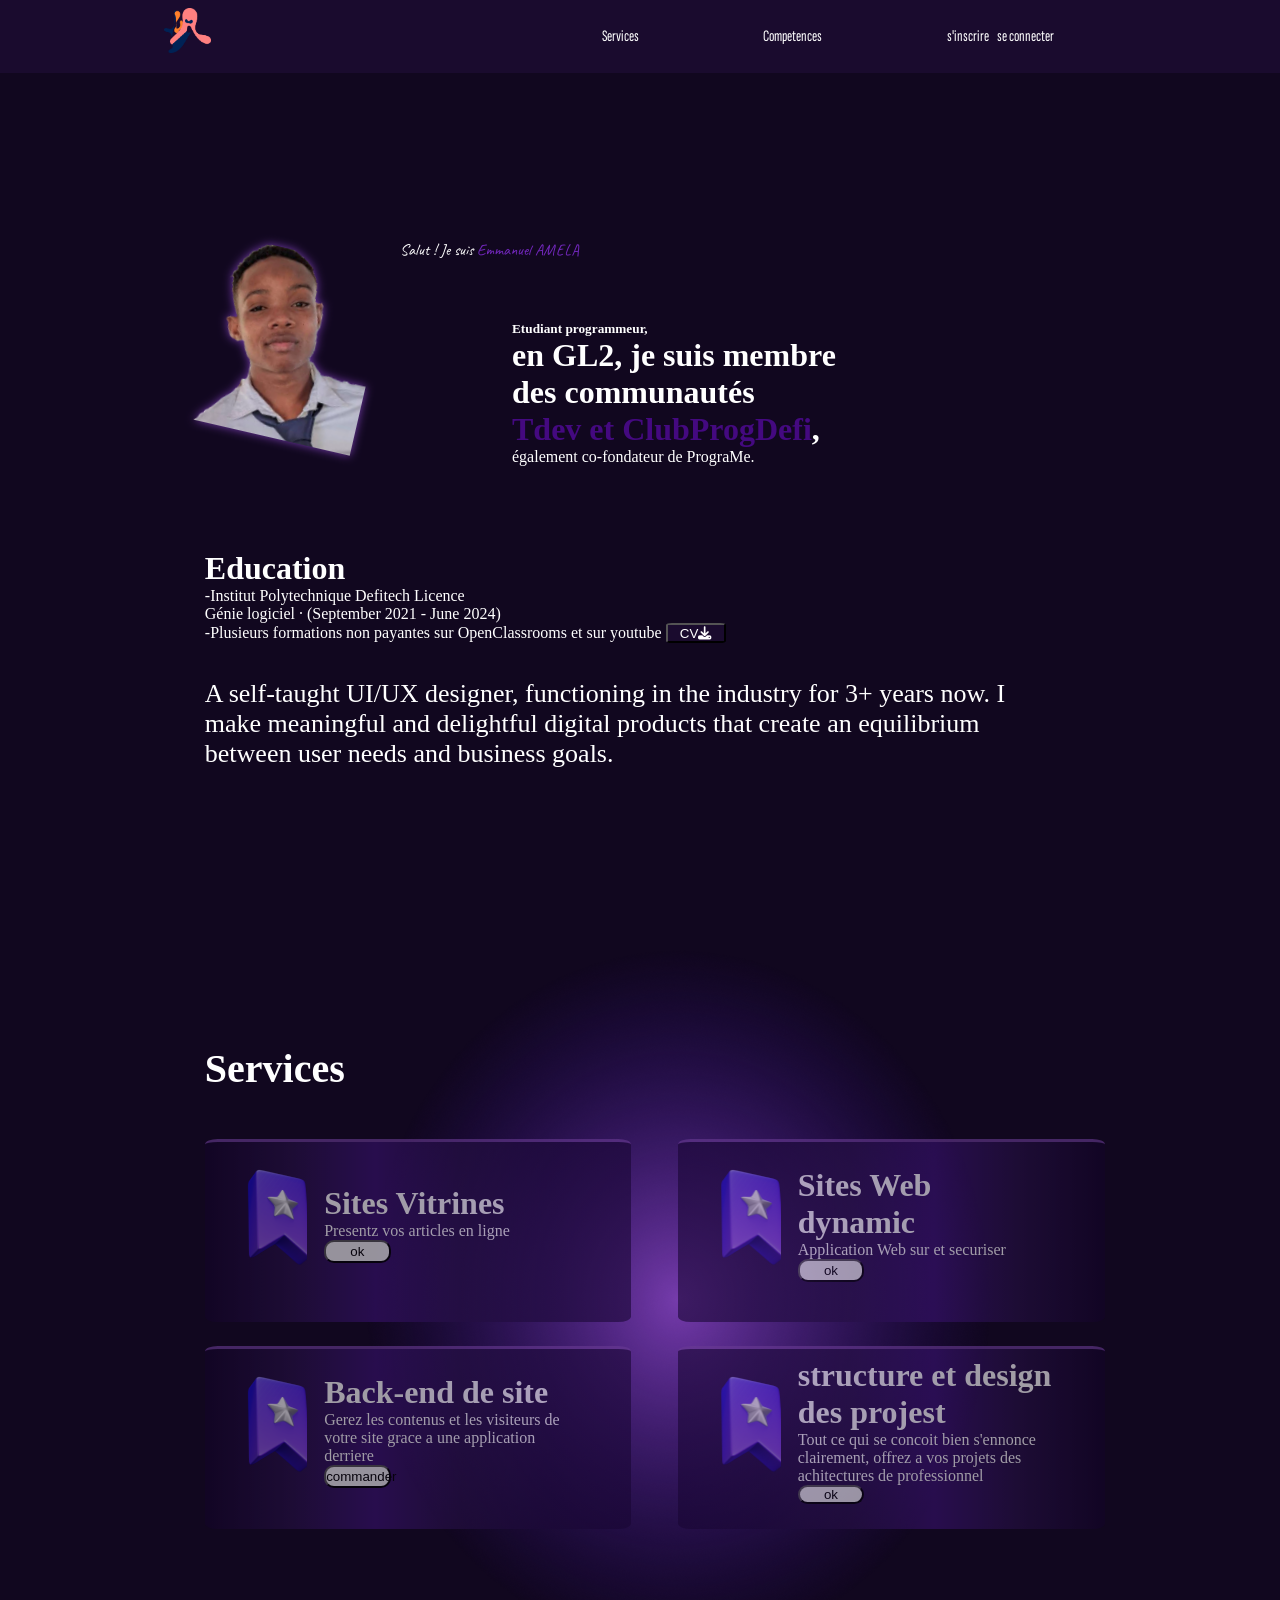
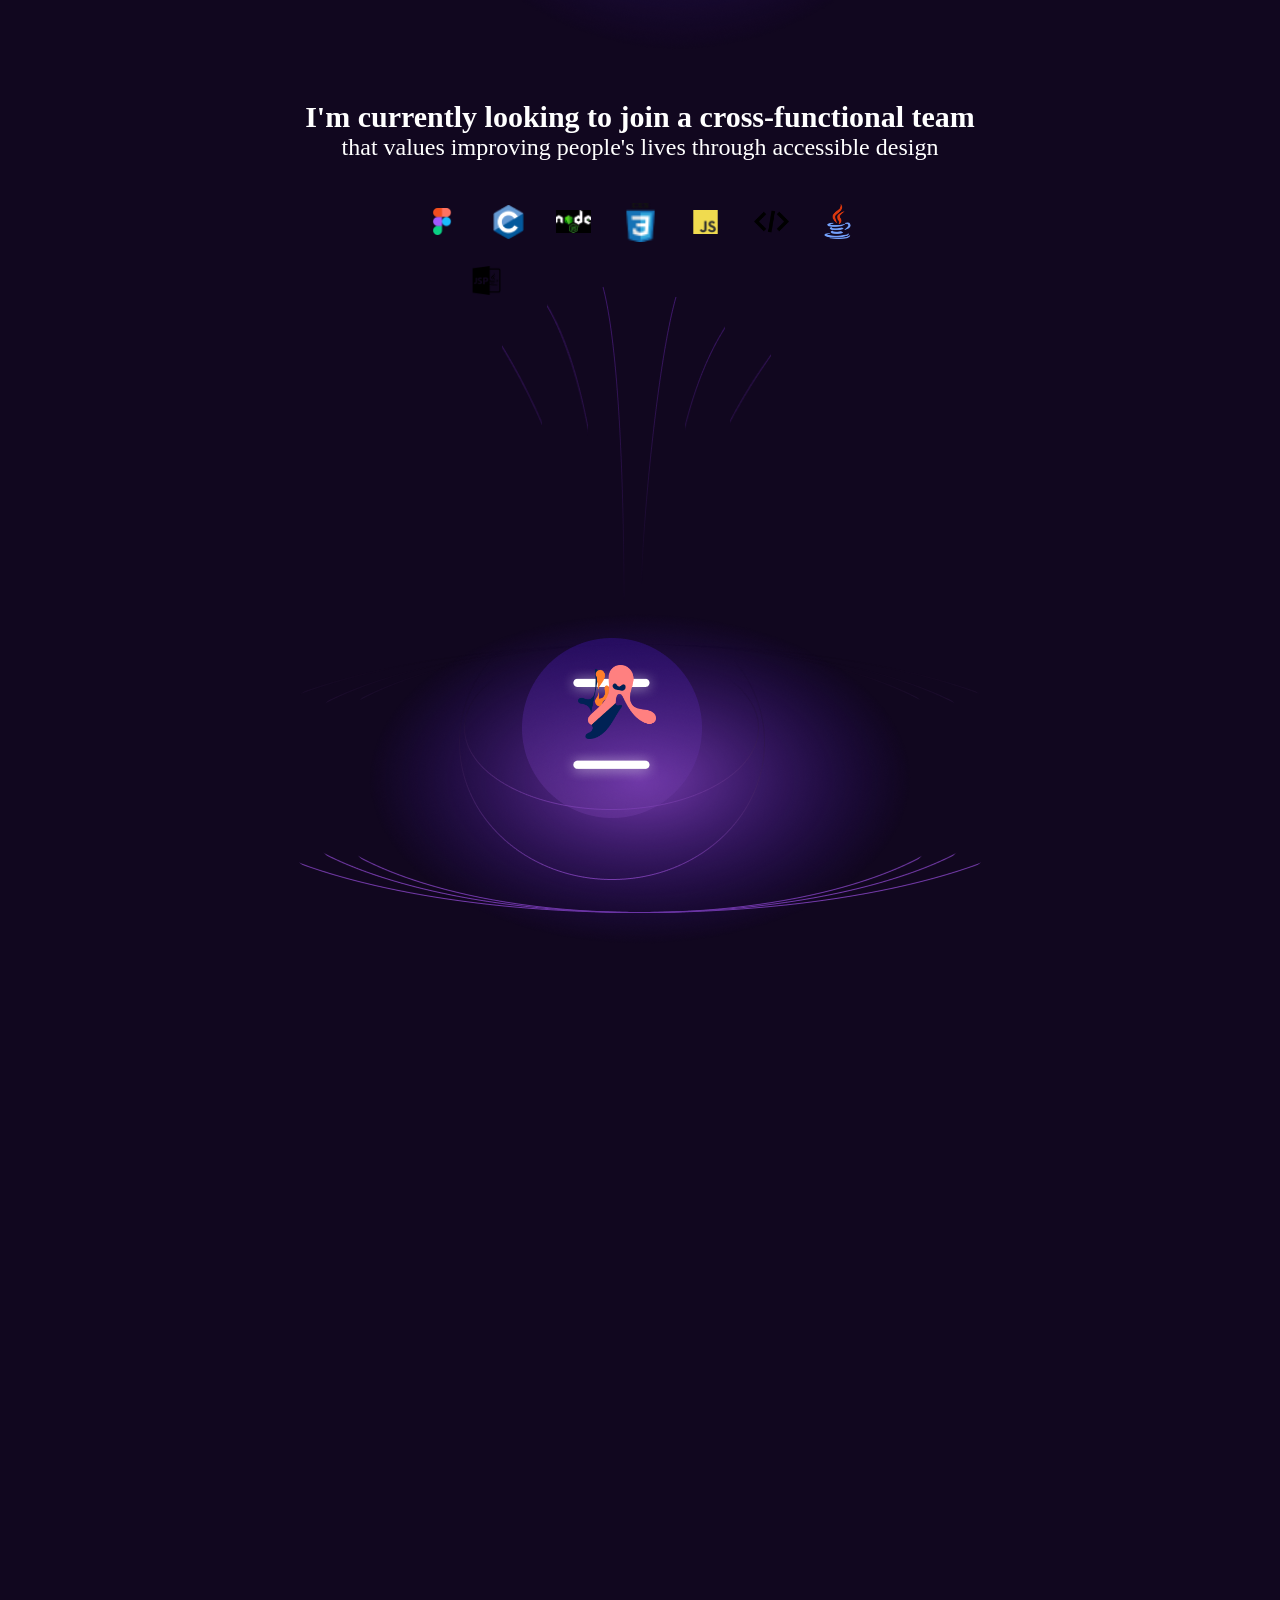
<file: index.html>
<!DOCTYPE html>
<html lang="en">
<head>
    <meta charset="UTF-8">
    <meta http-equiv="X-UA-Compatible" content="IE=edge">
    <meta name="viewport" content="width=device-width, initial-scale=1.0">
  <link rel="stylesheet" href="css/style.css">
  <link rel="stylesheet" href="https://cdnjs.cloudflare.com/ajax/libs/font-awesome/6.2.1/css/all.min.css" integrity="sha512-MV7K8+y+gLIBoVD59lQIYicR65iaqukzvf/nwasF0nqhPay5w/9lJmVM2hMDcnK1OnMGCdVK+iQrJ7lzPJQd1w==" crossorigin="anonymous" referrerpolicy="no-referrer" />
    <link rel="shortcut icon" href="img/logo.png" type="image/x-icon">
    <title>MonPassport</title>
</head>
<body>
    <div class="NavBarre">
        <a href="#accueil"> 
        <div class="logo" title="Accueil">
            <img src="img/logo.png" alt="logo">
        </div>
    </a>
    <div class="list">
        <ul>
           <a href="#service"><li>Services</li></a>
           <a href="#competences"><li>Competences</li></a>
           <a href="#"><li title="a">connexion</li><ul><li>s'inscrire </li> <pre> </pre><li> se connecter</li></ul></a>
        </ul>
    </div>
</div>
    <div class="pag" id="accueil">
    <div class="page a">
        <div class="presentation">
            Salut ! Je suis 
            <span> Emmanuel AMELA</span> 
        </div>
        <div class="slogan"><h5>Etudiant programmeur,</h5>
            <h1>en GL2,
             je suis membre<br> des communautés<br> 
             <span>Tdev et ClubProgDefi</span>,
            </h1>
             <p> également co-fondateur de PrograMe.
             </p>
             <br>
        </div>
        <div class="cadre1">
           
            <div class="imagePro">
            <img src="img/EA1.png" alt="">
            </div>
        </div>
    </div>
                <div class="motivation">
                    <h1>Education</h1>
                    -Institut Polytechnique Defitech Licence <br> 
Génie logiciel · (September 2021 - June 2024)<br>
                    -Plusieurs formations non payantes sur OpenClassrooms et sur youtube <button> CV<i class="fa-solid fa-download"></i> </button> <br><br><br>
                    <p>A self-taught UI/UX designer, functioning in the industry for 3+ years now.
                        I make meaningful and delightful digital products that create an equilibrium 
                        between user needs and business goals.</p>
                </div>
    <div class="page b"> 
        <h2 id="service">Services</h2>
       <div id="Ex">
       <div class="Ex" id="Ex1">
         <div class="wE" id="a" ><div class="pin"></div><div class="txt"><h1>Sites Vitrines </h1><p>Presentz vos articles en ligne</p> <button>ok</button> </div></div>
        <div class="wE Ex3" id="b"><div class="pin"></div><div class="txt"><h1>Back-end de site</h1><p>Gerez les contenus et les visiteurs de votre site grace a une application derriere</p><button> commander</button></div></div>
    </div> 
       <div class="Ex" id="Ex2">
        <div class="wE" id="d"><div class="pin"></div><div class="txt"><h1>Sites Web dynamic</h1><p>Application Web sur et securiser</p><button> ok</button></div></div>
        <div class="wE Ex3" id="c"><div class="pin"></div><div class="txt"><h1>structure et design des projest</h1><p>Tout ce qui se concoit bien s'ennonce clairement, offrez a vos projets des achitectures de professionnel</p><button>ok</button></div></div>
    </div> 
    </div> 
    </div>
    <div class="page c" id="competences">
        <div id="objets">
            <div id="txt2">
                <h3>I'm currently looking to join a cross-functional team</h3>
                <p>that values improving people's lives through accessible design </p> <br> <br>
            </div>
            <div id="logos">
                <div class="colun" id="ligne1">
                    <div class="rond" id="rond1"></div>
                    <div class="rond" id="rond2"></div>
                    <div class="rond" id="rond3"></div>
                    <div class="rond" id="rond4"></div>
                    <div class="rond" id="rond5"></div>
                    <div class="rond" id="rond6"></div>
                    <div class="rond" id="rond7"></div>
                </div>
                <div class="colun" id="ligne2">
                    <div class="rond" id="rond8"></div>
                    <div class="rond" id="rond9"></div>
                    <div class="rond" id="rond10"></div>
                    <div class="rond" id="rond11"></div>
                    <div class="rond" id="rond12"></div>
                    <div class="rond" id="rond13"></div>
                </div>
            </div>
            <div id="tiges">
                <div class="tige" id="tige1"></div>
                <div class="tige" id="tige2"></div>
                <div class="tige" id="tige3"></div>
                <div class="tige" id="tige4"></div>
                <div class="tige" id="tige5"></div>
                <div class="tige" id="tige6"></div>

            </div>
            <div id="cercle">
                <div class="cercle1" id="cercle1">
                    <div class="cercle1" id="cercle2">
                        <div class="cercle1" id="cercle3">
                            <div class="cercle" id="deg">
                                <div class="cercle1" id="cercle4">
                                    <div class="cercle1" id="cercle5">
                                        <div class="cercle1" id="deg2">
                                            <div id="lumiere">
                                                <div id="logo2">
                                                   <img src="img/logo.png" alt=""> 
                                                </div>
                                            </div>
                                        </div>
                                    </div>
                                </div>
                            </div>
                        </div>
                    </div>
                </div>
            </div>
        </div>
    </div>
    <div class="page d"></div>
    <div class="page e"></div> 
    </div>
</body>
</html>
</file>
<file: css/style.css>
@import url('https://fonts.googleapis.com/css2?family=Sofia+Sans+Extra+Condensed:wght@300&display=swap');
@import url('https://fonts.googleapis.com/css2?family=Caveat:wght@700&display=swap');
/*initialisation*/ 
*{
    margin: 0%;
    padding: 0%;
}
/*definition de la mise en forme sur le body*/
body{
   
}
/* structure  de la navBarre*/
.NavBarre{
    width: 100%;
    height: 73px;
    background-color: #1A0B2E;
    color: white;
    display: flex;
    z-index: 10;
    justify-content: space-around;
    font-family: 'Sofia Sans Extra Condensed', sans-serif;
    position: fixed;
} 
@media all and (max-width:850px){
    .NavBarre{
height: 60px;
    }
}
/* difinition de la dimention du logo*/
.logo img{
    display: inline-block;
    margin-top: 8px;
    height: 45px;
}
/*disposition et deinition de la liste d'lement du menu*/
.list{
    width: 45%;
    top: 24px;
    display: inline-block;
    margin-top: 27px;
    height: 20px;
}
.list ul{
    width: 100%;
    display: flex;
    justify-content: space-around;
    list-style-type: none;
    flex direction: row;
    justify-content: space-around;
}
.list a{
    text-decoration: none;
    font-size: 15spx;
    color: white;
}
.list li[title]{
    display: none;
}
/* definition de la structure generale de pages*/
.pag{
    height: 5750px;
    background-color: #11071F;
    background-image: linear-gradient(to right,0.5,1);
}
.page{
    height: 550px;
    width: 80%;
    padding-left: 10%;
    padding-right: 10%;
}
/* disposition de la presntation*/
.presentation{
    color: white;
    position: absolute;
    top: 240px;
    left: 400px;
    font-family: 'Caveat', cursive;
}
.presentation span{
    color: #7127BA;
}
.a .cadre1{
    display: inline-block;
    margin-top: 190px;
    z-index: 0;
    width: 300px;
}
.a .cadre1 img[title]{
    position: absolute;
    top: 270px;
    margin-left: 12%;
   /* filter: drop-shadow(0 0 5px #763CAC);*/,,,,,,
}
@media all and (max-width: 650px) {
    .a .cadre1 img[title]{
        margin-left: 35%;
}
}
@media all and (max-width: 1142px;) {
     .a .cadre1 img[title]{
        margin-left: 80%;
}
}

.imagePro img{
    margin-top: 61px;
    margin-left: 25%;
    transform: rotate(13deg);
    z-index: 1;
    width: 170px;
    filter: drop-shadow(0 0 5px #763CAC);
}
.slogan{
    color: white;
    position: absolute;
    top: 321px;
   margin-left: 30%;
}
.slogan span{
    color: #440980;
}
.motivation{
    position: absolute;
    color: white;
    width: 65%;
    left: 16%;
}
.motivation button{
    color: white;
    height: 20px;
    width: 60px;
    display: inline-block;
    background-color: #1A0B2E;
    border-radius: 10%;
}
.motivation p{
    font-size: 26px;
}
.b{
    position: absolute;
    height: 100%;
    width: 74%;
    color: #ffff;
    left: 6%;
    top: 950px;
    background-image: url("../img/Gradient.png");
    background-position-x: center;
    background-repeat: no-repeat;
    
}
.b h2{
    margin-top: 10%;
    font-size: 40px;
}
#Ex{
    margin-top: 5%;
    width: 100%;
    height: 100%;
    display: flex;
}
.Ex{
    width: 100%;
    height: 100%;
    display: flex;
    flex-direction: column;
}
.wE{
width: 90%;
height: 20%;
border-radius: 3%;
opacity: 0.6;
border-top: solid #693B93;
box-shadow: #693B9;
display: flex;
}
.Ex3{
   margin-top: 5%;
}
#a,#b{
    background-image: linear-gradient(to right,#130428,#251043,#38126D,#261045,#1C0938,#190634);
}
#c,#d{
    background-image: linear-gradient(to left,#130428,#251043,#38126D,#261045,#1C0938,#190634);
}
.pin{
    width: 20%;
    height: 130px;
    background-image: url("../img/Rectangle.png");
    background-repeat: no-repeat;
    margin: 4%;
}
.txt{
    margin-top: 4%;
    width: 60%;
    height: 130px;
    display: flex;
    flex-direction: column;
    justify-content: center;
}
.txt button{
    width: 26%;
    height: 23px;
    border-radius: 10px;
    bottom: 0%;
    justify-content: space-around;
}
.c{
    position: absolute;
    color: #ffff;
    top: 1700px;
    height: 100%;
    width: 60%;
    left: 10%;
}
#objets{
    width: 100%;
    height: 100%;
    text-align: center;
}
#objets h3{
    font-size: 30px;
}
#objets p{
    font-size: 24px;
}
#logos{
    height: 13%;
    width: 60%;
    margin-left: 20%;
    display: flex;
    flex-direction: column;
    justify-items: center;
}
.colun{
    width: 100%;
    height: 50%;
    display: flex;
    justify-items: center;
}
#ligne1{
    justify-content: space-around;
}
#ligne2{
    justify-content: space-around;
    margin-left: 10%;
    width: 80%;
}
.rond{
    width: 11%;
    height: 50px;
    border-radius: 100%;
    background-repeat: no-repeat;
    background-size: 20px;
    background-position-x:center;
    background-position-y: center;

}
#rond1{
    background-image: url("../img/figma.png");
    background-size: 40%;
}
#rond2{
    background-image: url("../img/Rectangle\ 3.png");
    background-size: 70%;
}
#rond3{
    background-image: url("../img/Rectangle\ 4.png");
    background-size: 70%;
}
#rond4{
    background-image: url("../img/Rectangle\ 7.png");
    background-size: 80%;
}
#rond5{
    background-image: url("../img/Rectangle\ 6.png");
    background-size: 50%;
}
#rond6{
    background-image: url("../img/html.png");
    background-size: 70%;
}
#rond7{
    background-image: url("../img/java.png");
    background-size: 70%;
}
#rond8{
    background-image: url("../img/format-de-fichier-ouvert-jsp-avec-logo-java.png");
    background-size: 50%;
}
#rond8, #rond9, #rond10, #rond11, #rond12, #rond13{
width: 16%;
}
#tiges{
    margin-top: -2%;
width: 35%;
margin-left: 32%;
height: 35%;
display: flex;
justify-content: space-between;

}
.tige{
    margin-top: -5%;
 height: 100%;
 width: 15%;
 background-repeat: no-repeat;
 background-position-x:center;
background-position-y: center;
}
#tige1{
    background-image: url("../img/Vector\ 28.png");
}
#tige2{
    background-image: url("../img/Vector\ 29.png");
}
#tige3{
    
    background-image: url("../img/tige1.png");
    
}
#tige4{
    background-image: url("../img/Vector\ 27.png");
    
}
#tige5{
    background-image: url("../img/Vector\ 26.png");
}
#tige6{
    background-image: url("../img/Vector\ 25.png");
}
.cercle1{
    border-radius: 100%;
}
#cercle{
    margin-top: -5%;
    width: 100%;
    height: 40.3%;
    border-radius: 100%;
}
.cercle1{
    border-radius: 100%;
}
#cercle1{
    width: 100%;
    height: 100%;
   background-image: url("../img/Ellipse\ 21.png");
   background-repeat: no-repeat;
   background-position-x:center;
   background-position-y: center;

}
#cercle2{
    width: 90%;
    height: 100%;
    background-image: url("../img/Ellipse\ 22.png");
    margin-left: 5%;
    background-repeat: no-repeat;
    background-position-x:center;
    background-position-y: center;
}
#cercle3{
    width: 90%;
    height: 100%;
    background-image:url("../img/Ellipse\ 23.png");
    background-repeat: no-repeat;
    background-position-x:center;
    background-position-y: center;
    margin-left: 5%;
}
#deg{
    width: 90%;
    height: 100%;
    background-image: url("../img/Ellipse6.png");
    margin-left: 5%;
    border-radius: 100%;
    background-repeat: no-repeat;
    background-position-x:center;
    background-position-y: center;
}
#cercle4{
    width: 80%;
    height: 80%;
    background-image: url("../img/Ellipse\ 24.png");
    background-repeat: no-repeat;
    background-position-x:center;
   background-position-y: center;
    margin-left: 5%;
}
#cercle5{
    width: 100%;
    height: 90%;
    background-image: url("../img/Ellipse\ 25.png");
    background-repeat: no-repeat;
    background-position-x:center;
    background-position-y: center;
    margin-top: 5%;
}
#deg2{
    width: 50%;
    height: 100%;
    background-image: url("../img/Ellipse\ 20.png");
    background-repeat: no-repeat;
    background-position-x:center;
    background-position-y: center;
    margin-left: 25%;
}
#lumiere{
    padding-top: 20%;
    width: 60%;
    height: 80%;
    background-image: url("../img/Group\ 1897.png");
    background-repeat: no-repeat;
    background-position-x:center;
    background-position-y: center;
    margin-left: 20%;
}
#logo2{
   /* background-color: red;*/
    margin-left: 25%;
    width: 50%;
    height: 40%;
}
#logo2 img{
    width: 78px;
    margin-top: 34%;
}
</file>
